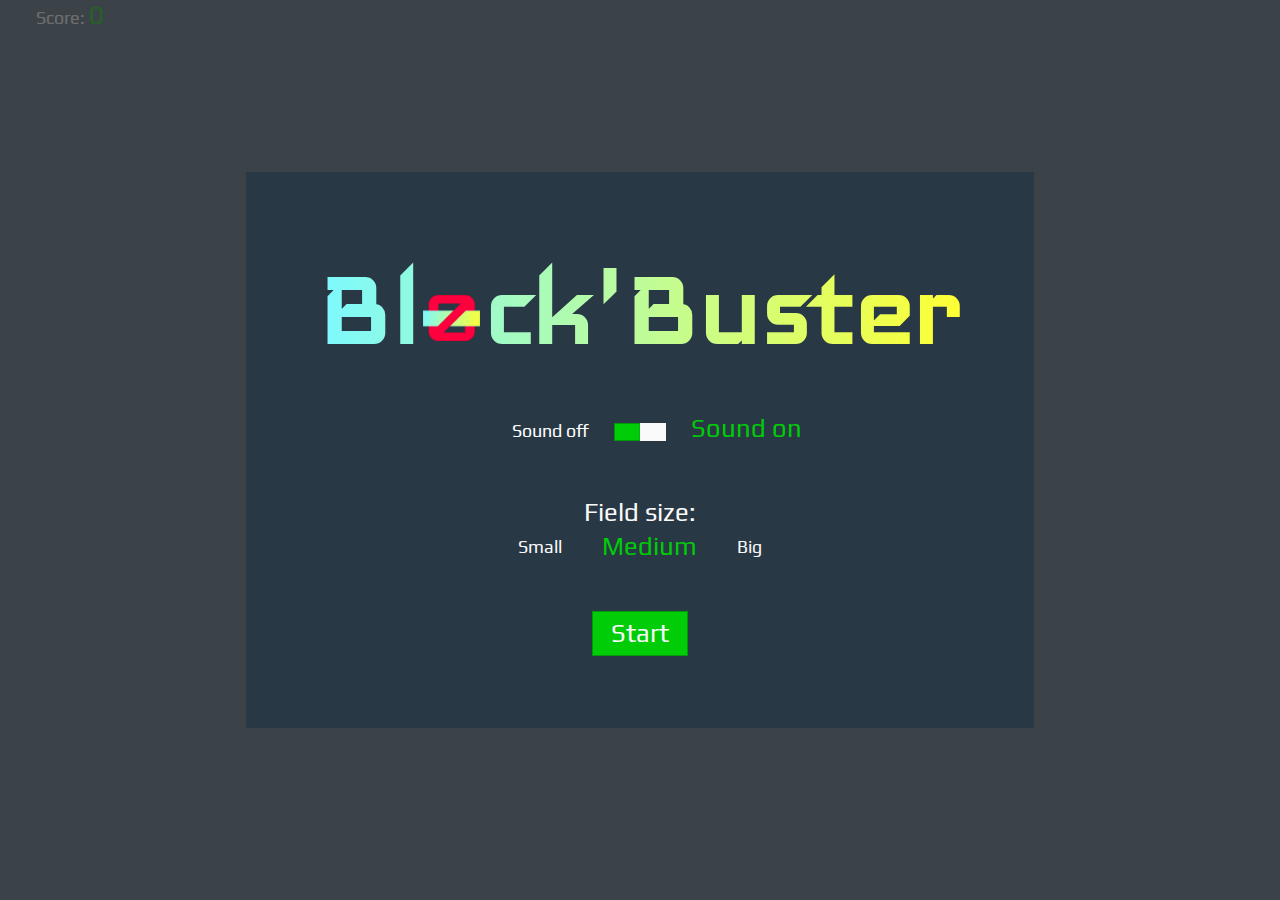
<file: index.html>
<!DOCTYPE html>
<html>

<head>
  <title>Block'Buster</title>
  <meta charset="utf-8" />
  <meta name="viewport" content="width=device-width, initial-scale=1">
  <link rel=stylesheet type=text/css href="style.css">
</head>

<body id="test">
  <div id="field"></div>
  <div class="scores">Score: <span>0</span></div>

  <div class="wrap">
    <div id="start" class="info">
      <h1>Bl<span>o</span>ck'Buster</h1>
      <section class="clear">
        <input id="sfx" name="sfx" type="checkbox" checked><label for="sfx" class="sound_label"><span></span></label>
      </section>
      <span>Field size:</span>
      <section class="clear">
        <input type="radio" id="size1" name="size" value="32x18"><label for="size1" class="size_label">Small</label>
        <input type="radio" id="size2" name="size" value="40x22" checked><label for="size2" class="size_label">Medium</label>
        <input type="radio" id="size3" name="size" value="48x27"><label for="size3" class="size_label">Big</label>
      </section>
      <p><button onclick="start()">Start</button></p>
    </div>
  </div>

  <div class="wrap">
    <div id="gameover" class="info">
      <h2 class="status">Game over</h2>
      <p id="highscore">New High Score: <span>23456</span></p>
      <p><button onclick="location.reload()">New game</button></p>
    </div>
  </div>

  <audio preload="auto">
    <source src="sound/ball.mp3">
    <source src="sound/bonus.mp3">
    <source src="sound/explosion.mp3">
  </audio>

  <script src="game.js"></script>
</body>
</file>
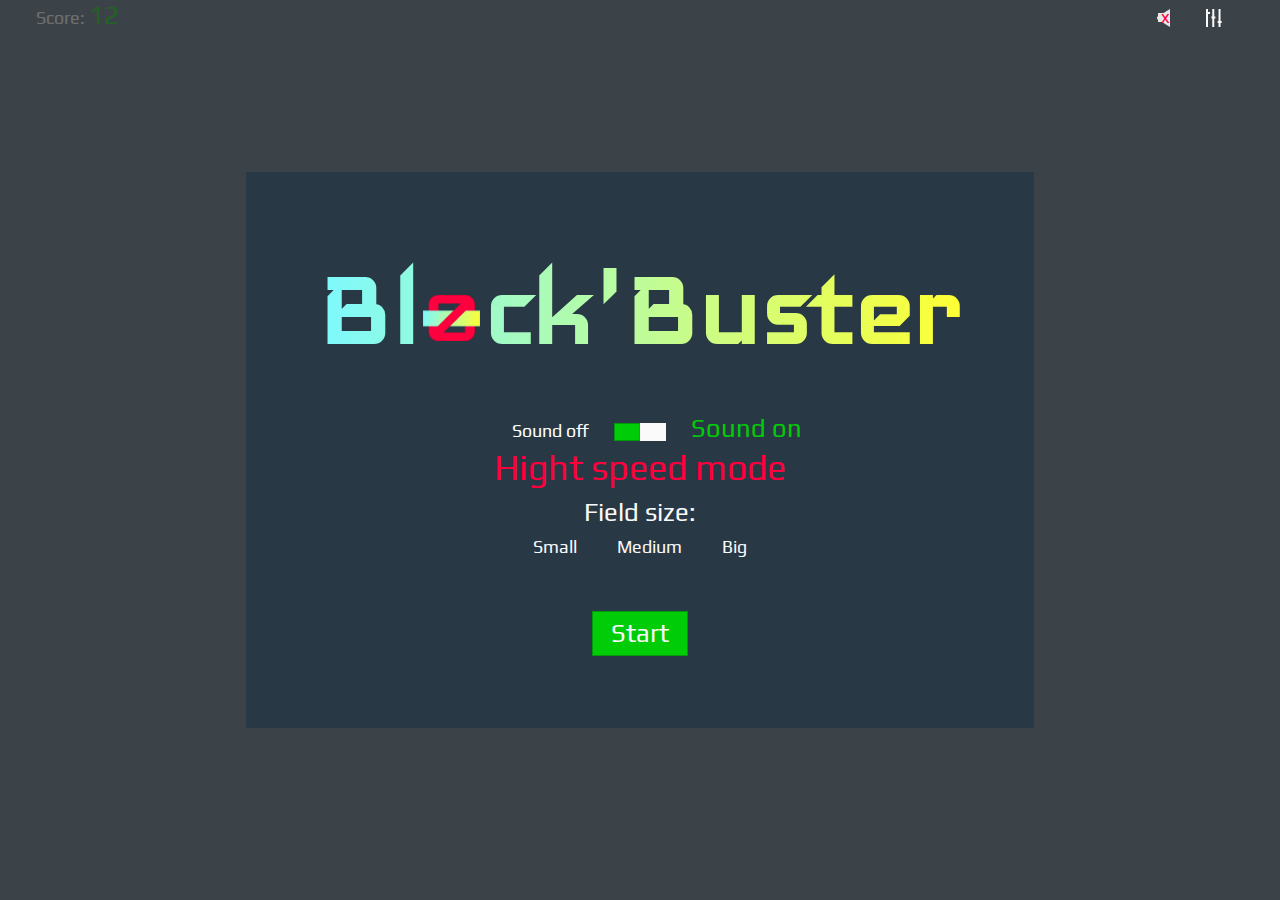
<file: test.html>
<!DOCTYPE html>
<html> 

<head>
  <title>Block'Buster</title>
  <meta charset="utf-8" />
  <meta name="viewport" content="width=device-width, initial-scale=1">
  <link rel=stylesheet type=text/css href="test.css">
  <link href="https://fonts.googleapis.com/css2?family=Tomorrow:wght@700;900&display=swap" rel="stylesheet">
  <link href="https://fonts.googleapis.com/css2?family=Chakra+Petch:wght@700&display=swap" rel="stylesheet">
  <link href="https://fonts.googleapis.com/css2?family=Grenze:wght@900&display=swap" rel="stylesheet">
  <link href="https://fonts.googleapis.com/css2?family=Nova+Square&display=swap" rel="stylesheet">
  <link href="https://fonts.googleapis.com/css2?family=Sarpanch:wght@700&display=swap" rel="stylesheet">
  <link href="https://fonts.googleapis.com/css2?family=Yesteryear&display=swap" rel="stylesheet">
  <link href="https://fonts.googleapis.com/css2?family=Audiowide&display=swap" rel="stylesheet">
  <link href="https://fonts.googleapis.com/css2?family=Taviraj:wght@700;900&display=swap" rel="stylesheet">
  <link href="https://fonts.googleapis.com/css2?family=Notable&display=swap" rel="stylesheet">
  <link href="https://fonts.googleapis.com/css2?family=Changa:wght@600;700&family=Cinzel:wght@700&family=Coda+Caption:wght@800&family=Coda:wght@400;800&family=Frijole&family=Holtwood+One+SC&family=IM+Fell+English&family=Josefin+Sans:wght@700&family=Marcellus+SC&family=Michroma&family=Nothing+You+Could+Do&family=Righteous&display=swap" rel="stylesheet">
  <link href="https://fonts.googleapis.com/css2?family=Amarante&family=Barrio&family=Bigelow+Rules&family=Denk+One&family=Hanalei&family=Iceberg&family=Kumar+One&family=Londrina+Shadow&family=Milonga&display=swap" rel="stylesheet">
  <link href="https://fonts.googleapis.com/css2?family=Iceland&display=swap" rel="stylesheet">
  <link href="https://fonts.googleapis.com/css2?family=Bubblegum+Sans&family=Coda&family=Della+Respira&family=Geo&family=Josefin+Sans:wght@400;700&family=Josefin+Slab:wght@700&family=Khand:wght@300&family=Lato&family=Montserrat+Alternates:wght@900&family=Nova+Square&family=Play&family=Poppins&family=Reem+Kufi&family=Righteous&family=Stoke&family=Teko:wght@300&family=Yanone+Kaffeesatz&family=Yatra+One&display=swap" rel="stylesheet">
</head>

<body id="test">
	<div id="field"></div>

	<div class="scores">Score: <span>12</span></div>

	<div class="icons">
	  <input id="sfx_" name="sfx_" type="checkbox" checked=""><label for="sfx_" class="sound_label_ico"><span class="sound "><i>x</i></span></label>	  
	  <span class="settings"></span>
	</div>

	<div class="alert">Hight speed mode</div>

	<div class="wrap">
	  <div id="start" class="info">
	        <h1>Bl<span>o</span>ck'Buster</h1>
	        <section class="clear">
	          <input id="sfx" name="sfx" type="checkbox" checked=""><label for="sfx" class="sound_label"><span>  </span></label>
	        </section>
	        <span>Field size:</span>
	        <section class="clear">
	          <input type="radio" id="size1" name="size" value="32x18" checked=""><label for="size1" class="size_label">Small</label>
	          <input type="radio" id="size2" name="size" value="40x22"><label for="size2" class="size_label">Medium</label>
	          <input type="radio" id="size3" name="size" value="48x27"><label for="size3" class="size_label">Big</label>
	        </section>
	        <section style="display: none;">
	        <section class="clear">
	          <input type="radio" id="size1" name="size" value="32x18" checked=""><label for="size1" class="size_label_"><span>Small</span></label>
	        </section>
	        <section class="clear">
	          <input type="radio" id="size2" name="size" value="40x22"><label for="size2" class="size_label_"><span>Medium</span></label>
	        </section>
	        <section class="clear">
	          <input type="radio" id="size3" name="size" value="48x27"><label for="size3" class="size_label_"><span>Big</span></label>
	        </section>
	        </section>
	        <p><button onclick="start()">Start</button></p>
	  </div>  
	</div>

	<div class="wrap">
	 <div id="gameover" class="info">
	    <h2>You Lost :(</h2>
	    <p id="highscore">New High Score: <span>23456</span></p>
	    <p><button onclick="location.reload()">New game</button></p>
	  </div> 
	</div>

  
  <audio preload="auto">
    <source src="sound/ball.mp3">
    <source src="sound/bonus.mp3">
    <source src="sound/explosion.mp3">
  </audio>
  

	<script src="game.js"></script>

</body>
</file>
<file: style.css>
@font-face {
    font-family: TextFont;
    src: url(Play-Regular.ttf);
    font-style: normal;
}

@font-face {
    font-family: LogoFont;
    src: url(Iceland-Regular.ttf);
    font-style: normal;
}

:root {
    --c_green1: rgba(0, 204, 7, 1);
    --c_green2: rgba(0, 153, 10, 1);

    --c_yellow1: rgba(255, 255, 51, 1);
    --c_yellow2: rgba(198, 204, 20, 1);

    --c_blue1: rgba(125, 249, 255, 1);
    --c_blue2: rgba(80, 194, 204, 1);

    --c_back: rgba(83, 104, 120, 1);
    --c_back2: rgba(41, 56, 69, 1);

    --c_white: rgba(250, 250, 250, 1);
    --c_white2: rgba(230, 230, 230, 1);

    --c_black: rgba(51, 51, 51, 1);
    --c_black2: rgba(51, 51, 51, 0.7);

    --c_red1: rgba(255, 0, 63, 1);
    --c_red2: rgba(204, 0, 44, 1);

    --text_font: "TextFont";
    --logo_font: "LogoFont";

    --size_00: 0.1vw;
    --size_0: 0.7vw;
    --size_1: 1.4vw;
    --size_2: 2vw;
    --size_3: 2.8vw;
    --size_4: 4vw;
    --size_5: 5.6vw;
}

*, html, body, h1, h2, h3, h4, h5, h6, a, img, ul, ol, li, div, span, b, time,
u, p, input, label, textarea, select, option    {
    color: var(--c_white);
    font-family: var(--text_font);
    font-size: var(--size_1);
    line-height: var(--size_2);
    font-weight: 200;
    font-style: normal;
    margin: 0;
    padding: 0;
    position: relative;
    border: 0;
    vertical-align: top;
    z-index: auto;
    box-sizing: border-box;
}


.clear:after {
    clear: both;
    content: " ";
    display: block;
    height: 0;
    visibility: hidden;
}

*, *:before, *:after    {
    box-sizing: border-box;
}

html,body, #field {
    height: 100%;
    background-color: var(--c_back);
}


h1 {
    font-size: calc(var(--size_4)*2 + var(--size_2));
    line-height: 1;
    font-family: var(--logo_font);
    font-weight: 700;
    color: #FF003F;
    background: -webkit-linear-gradient(0deg,var(--c_blue1), var(--c_yellow1));
    -webkit-background-clip: text;
    -webkit-text-fill-color: transparent;
    margin-bottom: var(--size_4);
}

h1 span {
    font-size: inherit;
    line-height: inherit;
    font-family: inherit;
    font-weight: inherit;
    color: inherit;
    background: inherit;
    margin-bottom: inherit;
    visibility: hidden;

}

h1 span::before {
    content: "";
    position: absolute;
    width: 100%;
    height: 100%;
    background-image: url(skin/ico.png);
    background-repeat: no-repeat;
    background-size: 90%;
    visibility: visible;
    bottom: -40%;
    left: 4%;
}

h2 {
    font-size: var(--size_3);
    line-height: 1;
    margin-bottom: var(--size_3);
}

div {
    position: absolute;
}

.wrap {
    display: flex;
    flex-direction: column;
    align-items: center;
    justify-content: center;
    width: 100%;
    height: 100%;
}

#field {
    background-color: #536878;
    width: 100%;
    height: calc(100% - var(--size_3));
    overflow: hidden;
    margin-top: var(--size_3);
}

.scores {
    left: var(--size_3);
    top: 0;
    height: var(--size_3);
    line-height: var(--size_3);
}

.scores.hight {
    right: var(--size_3);
    top: 0;
    left: auto;
}

.scores span {
    font-size: var(--size_2);
    line-height: 1.2;
    color: var(--c_green1);
}

.scores.new_hight span {
    color: var(--c_red1);
}

.scores.hight span {
    color: var(--c_white2);
}

.icons {
    right: var(--size_3);
    top: var(--size_0);
    height: var(--size_3);
}

.icons span {
    background-color: var(--c_white);
    line-height: var(--size_3);
    width: 0;
    display: inline-block;
    position: relative;
    height: var(--size_3);
    cursor: pointer;
    z-index: 2;
    right: var(--size_5);
}

.icons span::before,
.icons span::after {
    content: '';
    position: absolute;
    display: block;
    cursor: pointer;
}

.icons .sound::before {
    width: 0;
    height: var(--size_1);
    border-top: solid var(--size_0) transparent;
    border-right: solid calc(1.5*var(--size_0)); var(--c_white);
    border-bottom: solid var(--size_0) transparent;
    border-left: solid var(--size_0) transparent;
    -webkit-transform: rotate(0deg);
    transform: rotate(0deg);
    left: calc(-2*var(--size_0));
    top: 0;
    transition: border-right-color 0.25s ease;
}

.icons .sound::after {
    width: var(--size_0);
    height: var(--size_0);
    background-color: white;
    left: calc(-1*var(--size_0));
    top: calc(3.5*var(--size_00));
    transition: background-color 0.25s ease;
}

.icons span:first-of-type {

}

.icons .sound i {
    opacity: 0;
    position: absolute;
    left: calc(-0.6*var(--size_0));
    top: calc(-4*var(--size_00));
    color: var(--c_red1);
    z-index: 999;
    transition: opacity 0.25s ease;
}

input[type=checkbox]:checked + .sound_label_ico span::before {
    border-right-color: var(--c_white2);
}
input[type=checkbox]:checked + .sound_label_ico span::after {
    background-color: var(--c_white2);
}

input[type=checkbox]:checked + .sound_label_ico span i {
    opacity: 1;

}

.icons .settings {
    width: calc(1.5*var(--size_00));
    height: var(--size_1);
    right: var(--size_3);
    background-color: var(--c_white);
    box-shadow: calc(0.7*var(--size_0)) 0 0 0 var(--c_white), calc(1.4*var(--size_0)) 0 0 0 var(--c_white);
}

.icons .settings::before {
    left: calc(-0.5*var(--size_00));
    top: calc(2*var(--size_00));
    width: calc(3*var(--size_00));
    height: calc(2*var(--size_00));
    background-color: var(--c_white);
    box-shadow: calc(0.6*var(--size_0)) calc(0.5*var(--size_0)) 0 0 var(--c_white), calc(1.3*var(--size_0)) calc(1*var(--size_0)) 0 0 var(--c_white);
}

.alert {
    color: var(--c_red1);
    -webkit-text-stroke-width: var(--size_00);
    -webkit-text-stroke-color: var(--c_red2);
    height: var(--size_3);
    line-height: var(--size_3);
    width: 100%;
    text-align: center;
    font-size: var(--size_3);
    z-index: 1;
    top: 50%;
    animation-name: message;
    animation-delay: 0.3s;
    animation-duration: 2s;
    animation-fill-mode: forwards;
    animation-timing-function: ease-in-out;
}

@keyframes message {
    0% {
        top: 50%;
        opacity: 1;
    }
    100% {
        top: 0;
        opacity: 0;
    }
}

#hero {
    background-color: var(--c_back2);
    border: var(--size_00) solid var(--c_black);
}

#ball {
    border-radius: 50%;
    border: var(--size_00) solid var(--c_white2);
    background-color: var(--c_white);
}

.object {

}

.object_0 {
    display: none;
}
.object_1 {
    background-color: var(--c_yellow1);
    border: var(--size_00) solid var(--c_yellow2);
}
.object_2 {
    background-color: var(--c_blue1);
    border: var(--size_00) solid var(--c_blue2);
}

.info {
    width: auto;
    height: auto;
    background-color: var(--c_back2);
    box-shadow: 0 0 var(--size_0) 150vw var(--c_black2);
    padding: var(--size_5);
    color: white;
    text-align: center;
    position: relative;

}

.info button {
    cursor: pointer;
    font-size: var(--size_2);
    background-color: var(--c_green1);
    border: var(--size_00) solid var(--c_green2);
    padding: var(--size_0) var(--size_1);
    outline: none;
    -webkit-tap-highlight-color: transparent;
    -webkit-focus-ring-color: transparent;
}

.info button:hover,
.info button:active {
    background-color: var(--c_green2);
    border-color: var(--c_green1);
}

#pause.info {
    width: auto;
    height: auto;
    background-color: transparent;
    box-shadow: none;
    padding: 0;
    color: white;
    text-align: center;
    position: relative;

}

#pause.info h2 {
    background-color: var(--c_black2);
    box-shadow: 0 0 var(--size_0) 150vw var(--c_black2);
    font-size: var(--size_4);
}


#gameover {
    display: none;
}

#highscore {
    margin-bottom: var(--size_3);
}

#highscore span {
    font-size: var(--size_2);
    font-weight: bold;
    color: var(--c_green1);
    display: block;
}

section {
    margin: auto;
    z-index: 999;
}

label {
    display: inline-block;
    cursor: pointer;
}

label span {
    position: absolute;
    display: block;

    line-height: 1;
    color: white;
}

input[type=checkbox],
input[type=radio] {
    display: none;
}

label::before,
label::after {
    content: "";
    display: block;
    position: absolute;
    cursor: pointer;
}

.sound_label {
    right: var(--size_2);
}

.sound_label::before {
    width: var(--size_4);
    height: var(--size_1);
    background-color: var(--c_white2);
    border: var(--size_00) solid var(--c_green2);

    -webkit-transition: background-color 0.25s ease;
    transition: background-color 0.25s ease;
}

.sound_label::after {
    top: 0;
    left: var(--size_00);
    width: var(--size_2);
    height: var(--size_1);
    background-color: var(--c_white);
    box-shadow: 0 0 var(--size_00) var(--c_black2);
    -webkit-transition: left 0.25s ease;
    transition: left 0.25s ease;
}

.sound_label span {
    bottom: -1.5vw;
}

.sound_label span::before,
.sound_label span::after {
    white-space: nowrap;
    position: absolute;
    display: block;
    -webkit-transition: all 0.25s ease-in;
    transition: all 0.25s ease-in;
    bottom: 0;
}

.sound_label span::before {
    content: "Sound off";
    color: var(--c_green1);
    font-size: var(--size_2);
    right: var(--size_2);

}

.sound_label span::after {
    content: "Sound on";
    left: calc(var(--size_2) + var(--size_4));
    line-height: 1.2;
}

input[type=checkbox]:checked + .sound_label::before {
    background-color: var(--c_green1);
}

input[type=checkbox]:checked + .sound_label::after {
    left: var(--size_2);
}

input[type=checkbox]:checked + .sound_label span::after {
    content: "Sound on";
    color: var(--c_green1);
    font-size: var(--size_2);
    line-height: 1;
}

input[type=checkbox]:checked + .sound_label span::before {
    line-height: 1.2;
    color: inherit;
    font-size: inherit;
}

.size_label_::before {
    width: var(--size_1);
    height: var(--size_1);
    background-color: var(--c_white2);
    border: var(--size_00) solid var(--c_green2);

    -webkit-transition: background-color 0.25s ease;
    transition: background-color 0.25s ease;
}

.size_label_::after {
    top: 0.3vw;
    left: 0.3vw;
    width: var(--size_0);
    height: var(--size_0);
    background-color: var(--c_white);
    box-shadow: 0 0 var(--size_00) var(--c_green2);
    opacity: 0;
    -webkit-transition: opacity 0.25s ease;
    transition: opacity 0.25s ease;
}

input[type=radio]:checked + .size_label_::after {
    background-color: #00CC07;
}

input[type=radio]:checked + .size_label_::after {
    opacity: 1;
}

section + span {
    display: inline-block;
    margin: var(--size_4) 0 var(--size_0);
    font-size: var(--size_2);
}

section + p {
    margin-top: var(--size_4);
    z-index: 999;
}

.size_label {
    margin-right: var(--size_3);
    transition: all 0.25s ease;
}

.size_label:last-of-type {
    margin-right: 0;
}

input[type=radio]:checked + .size_label {
    color: var(--c_green1);
    font-size: var(--size_2);
}

@media only screen and (max-width: 767px) {
    :root {
        --size_00: 0.1vw;
        --size_0: 1.4vw;
        --size_1: 2vw;
        --size_2: 2.8vw;
        --size_3: 4vw;
        --size_4: 5.6vw;
        --size_5: 5.6vw;
    }
}
</file>
<file: test.css>
@font-face {
            font-family: TextFont;
            src: url(Play-Regular.ttf);
            font-style: normal;
          }

@font-face {
            font-family: LogoFont;
            src: url(Iceland-Regular.ttf);
            font-style: normal;
          }

:root {
            --c_green1: rgba(0, 204, 7, 1);
            --c_green2: rgba(0, 153, 10, 1);

            --c_yellow1: rgba(255, 255, 51, 1);
            --c_yellow2: rgba(198, 204, 20, 1);

            --c_blue1: rgba(125, 249, 255, 1);
            --c_blue2: rgba(80, 194, 204, 1);

            --c_back: rgba(83, 104, 120, 1);
            --c_back2: rgba(41, 56, 69, 1);

            --c_white: rgba(250, 250, 250, 1);
            --c_white2: rgba(230, 230, 230, 1);

            --c_black: rgba(51, 51, 51, 1);
            --c_black2: rgba(51, 51, 51, 0.7);

            --c_red1: rgba(255, 0, 63, 1);
            --c_red2: rgba(204, 0, 44, 1);

            --text_font: "TextFont";
            --logo_font: "LogoFont";

            --size_00: 0.1vw;
            --size_0: 0.7vw;
            --size_1: 1.4vw;
            --size_2: 2vw;
            --size_3: 2.8vw;
            --size_4: 4vw;                        
            --size_5: 5.6vw;
      }

*, html, body, h1, h2, h3, h4, h5, h6, a, img, ul, ol, li, div, span, b, time,
u, p, input, label, textarea, select, option    {  
                                                      color: var(--c_white);
                                                      font-family: var(--text_font);
                                                      font-size: var(--size_1);
                                                      line-height: var(--size_2);
                                                      font-weight: 200;
                                                      font-style: normal;
                                                      margin: 0;
                                                      padding: 0;
                                                      position: relative;
                                                      border: 0;
                                                      vertical-align: top;
                                                      z-index: auto;
                                                      box-sizing: border-box; 
                                                }  


.clear:after {
                clear: both;
                content: " ";
                display: block;
                height: 0;
                visibility: hidden;
            }

*, *:before, *:after    {
                              box-sizing: border-box;
                        }

html,body, #field {
                    height: 100%;
                    background-color: var(--c_back);
}


h1 {
      font-size: calc(var(--size_4)*2 + var(--size_2));
      line-height: 1;
      font-family: var(--logo_font);
      font-weight: 700;
      color: #FF003F;
      background: -webkit-linear-gradient(0deg,var(--c_blue1), var(--c_yellow1));
      -webkit-background-clip: text;
      -webkit-text-fill-color: transparent;
      margin-bottom: var(--size_4);
}

h1 span {
  font-size: inherit;
  line-height: inherit;
  font-family: inherit;
  font-weight: inherit;
  color: inherit;
  background: inherit;
  margin-bottom: inherit;
  visibility: hidden;

}

h1 span::before {
	content: "";
	position: absolute;
	width: 100%;
	height: 100%;
	background-image: url(skin/ico.png);
	background-repeat: no-repeat;
  background-size: 90%;
  visibility: visible;
  bottom: -40%;
  left: 4%;
}

h2 {
    font-size: var(--size_3);
    line-height: 1;
    margin-bottom: var(--size_3);
}

div {
  position: absolute;
}

.wrap {
        display: flex;
        flex-direction: column;
        align-items: center;
        justify-content: center;
        width: 100%;
        height: 100%;
}

#field {
  background-color: #536878;
  width: 100%;
  height: calc(100% - var(--size_3));
  overflow: hidden;
  margin-top: var(--size_3);
}

.scores {
  left: var(--size_3);
  top: 0;
  height: var(--size_3);
  line-height: var(--size_3);
}

.scores span {
  font-size: var(--size_2);
  line-height: 1.2;
  color: var(--c_green1);
}

.icons {
  right: var(--size_3);
  top: var(--size_0); 
  height: var(--size_3);
}

.icons span {
  background-color: var(--c_white);
  line-height: var(--size_3);
  width: 0;
  display: inline-block;
  position: relative;
  height: var(--size_3);
  cursor: pointer;
  z-index: 2;
  right: var(--size_5);
}

.icons span::before,
.icons span::after {
	content: '';
	position: absolute;
	display: block;
  cursor: pointer;
}

.icons .sound::before {
	width: 0;
	height: var(--size_1);
	border-top: solid var(--size_0) transparent;
	border-right: solid calc(1.5*var(--size_0)); var(--c_white);
	border-bottom: solid var(--size_0) transparent;
	border-left: solid var(--size_0) transparent;
	-webkit-transform: rotate(0deg);
	transform: rotate(0deg);
	left: calc(-2*var(--size_0));
	top: 0;
	transition: border-right-color 0.25s ease; 
}

.icons .sound::after {
	width: var(--size_0);
	height: var(--size_0);
	background-color: white;
	left: calc(-1*var(--size_0));
	top: calc(3.5*var(--size_00));
	transition: background-color 0.25s ease; 
}

.icons span:first-of-type {
  
}

.icons .sound i {
	opacity: 0;
	position: absolute;
  left: calc(-0.6*var(--size_0));
  top: calc(-4*var(--size_00));
  color: var(--c_red1);
  z-index: 999;
	transition: opacity 0.25s ease; 
}

input[type=checkbox]:checked + .sound_label_ico span::before {
	border-right-color: var(--c_white2);
}
input[type=checkbox]:checked + .sound_label_ico span::after {
	background-color: var(--c_white2);
}

input[type=checkbox]:checked + .sound_label_ico span i {
  opacity: 1;
  
}

.icons .settings {
	width: calc(1.5*var(--size_00));
	height: var(--size_1);
  right: var(--size_3);
	background-color: var(--c_white);
	box-shadow: calc(0.7*var(--size_0)) 0 0 0 var(--c_white), calc(1.4*var(--size_0)) 0 0 0 var(--c_white);
}

.icons .settings::before {
	left: calc(-0.5*var(--size_00));
	top: calc(2*var(--size_00));
	width: calc(3*var(--size_00));
	height: calc(2*var(--size_00));
	background-color: var(--c_white);
	box-shadow: calc(0.6*var(--size_0)) calc(0.5*var(--size_0)) 0 0 var(--c_white), calc(1.3*var(--size_0)) calc(1*var(--size_0)) 0 0 var(--c_white);
}

.alert {
  color: var(--c_red1);
  height: var(--size_3);
  line-height: var(--size_3);
  width: 100%;
  text-align: center;
  font-size: var(--size_3);
  z-index: 1;
  top: 50%;
  animation-name: message;
  animation-delay: 0.3s;
  animation-duration: 2s;
  animation-fill-mode: forwards;
  animation-timing-function: ease-in-out;
}

@keyframes message {
  0% {
    top: 50%;
    opacity: 1;
  }
  100% {
    top: 0;
    opacity: 0;
  }
}

#hero {
  background-color: var(--c_back2);
  border: var(--size_00) solid var(--c_black);
}

#ball {
  border-radius: 50%;
  border: var(--size_00) solid var(--c_white2);
  background-color: var(--c_white);
}

.object {

}

.object_0 {
  display: none;
}
.object_1 {
  background-color: var(--c_yellow1);
  border: var(--size_00) solid var(--c_yellow2);
}
.object_2 {
  background-color: var(--c_blue1);
  border: var(--size_00) solid var(--c_blue2);
}

.info {
  width: auto;
  height: auto;
  background-color: var(--c_back2);
  box-shadow: 0 0 var(--size_0) 150vw var(--c_black2);
  padding: var(--size_5);
  color: white;
  text-align: center;
  position: relative;
  
}

.info button {
  cursor: pointer;
  font-size: var(--size_2);
  background-color: var(--c_green1);
  border: var(--size_00) solid var(--c_green2);
  padding: var(--size_0) var(--size_1);
  outline: none;
  -webkit-tap-highlight-color: transparent;
  -webkit-focus-ring-color: transparent;
}

.info button:hover,
.info button:active {
                      background-color: var(--c_green2);
                      border-color: var(--c_green1);
}

#gameover {
  display: none;
}

#highscore {
  margin-bottom: var(--size_3);
}

#highscore span {
  font-size: var(--size_2);
  font-weight: bold;
  color: var(--c_green1);
  display: block;
}

section {
  margin: auto;
  z-index: 999;
}

label {
  display: inline-block;
  cursor: pointer;
}

label span {
  position: absolute;
  display: block;
  
  line-height: 1;
  color: white;
}

input[type=checkbox],
input[type=radio] {
  display: none;          
}

label::before,
label::after {
  content: "";
  display: block;
  position: absolute;
  cursor: pointer;
}

.sound_label {
	right: var(--size_2);
}

.sound_label::before {
  width: var(--size_4);
  height: var(--size_1);
  background-color: var(--c_white2);
  border: var(--size_00) solid var(--c_green2);

  -webkit-transition: background-color 0.25s ease;
  transition: background-color 0.25s ease;
}

.sound_label::after {
  top: 0;
  left: var(--size_00);
  width: var(--size_2);
  height: var(--size_1);
  background-color: var(--c_white);
  box-shadow: 0 0 var(--size_00) var(--c_black2);
  -webkit-transition: left 0.25s ease;
  transition: left 0.25s ease;
}

.sound_label span {
	bottom: -1.5vw;
}

.sound_label span::before,
.sound_label span::after {
	white-space: nowrap;
	position: absolute;
	display: block;
	-webkit-transition: all 0.25s ease-in;
  	transition: all 0.25s ease-in;
  	bottom: 0;
}

.sound_label span::before {
  content: "Sound off";
  color: var(--c_green1);
  font-size: var(--size_2);
  right: var(--size_2);

}

.sound_label span::after {
  content: "Sound on";
  left: calc(var(--size_2) + var(--size_4));
  line-height: 1.2;
}

input[type=checkbox]:checked + .sound_label::before {
  background-color: var(--c_green1);
}

input[type=checkbox]:checked + .sound_label::after {
  left: var(--size_2);
}

input[type=checkbox]:checked + .sound_label span::after {
  content: "Sound on";
  color: var(--c_green1);
  font-size: var(--size_2);
  line-height: 1;
}

input[type=checkbox]:checked + .sound_label span::before {
  line-height: 1.2;
  color: inherit;
  font-size: inherit;
}

.size_label_::before {
  width: var(--size_1);
  height: var(--size_1);
  background-color: var(--c_white2);
  border: var(--size_00) solid var(--c_green2);

  -webkit-transition: background-color 0.25s ease;
  transition: background-color 0.25s ease;
}

.size_label_::after {
  top: 0.3vw;
  left: 0.3vw;
  width: var(--size_0);
  height: var(--size_0);
  background-color: var(--c_white);
  box-shadow: 0 0 var(--size_00) var(--c_green2);
  opacity: 0;
  -webkit-transition: opacity 0.25s ease;
  transition: opacity 0.25s ease;
}

input[type=radio]:checked + .size_label_::after {
  background-color: #00CC07;
}

input[type=radio]:checked + .size_label_::after {
  opacity: 1;
}

section + span {
  display: inline-block;
  margin: var(--size_4) 0 var(--size_0);
  font-size: var(--size_2);
}

section + p {
  margin-top: var(--size_4);
  z-index: 999;
}

.size_label {
  margin-right: var(--size_3);
  transition: all 0.25s ease;
}

.size_label:last-of-type {
  margin-right: 0;
}

input[type=radio]:checked + .size_label {
  color: var(--c_green1);
  font-size: var(--size_2);
}
</file>
